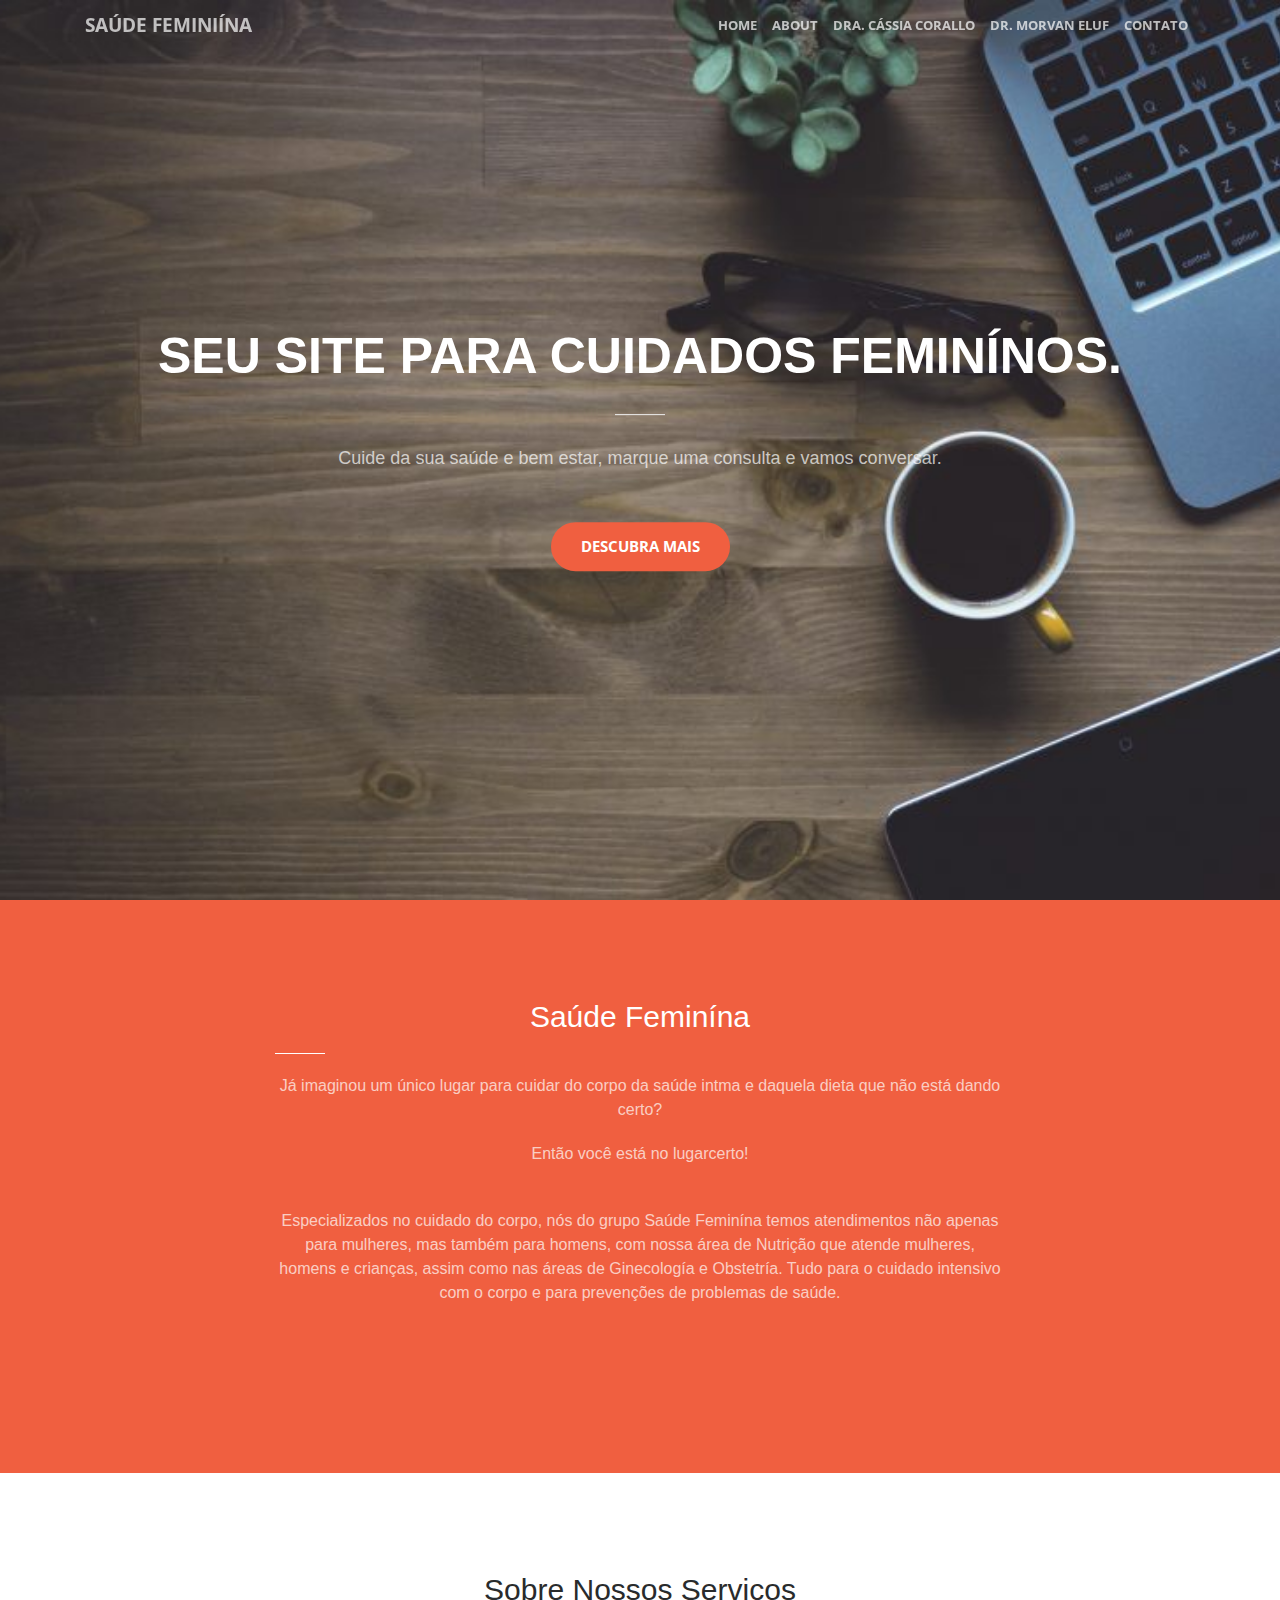
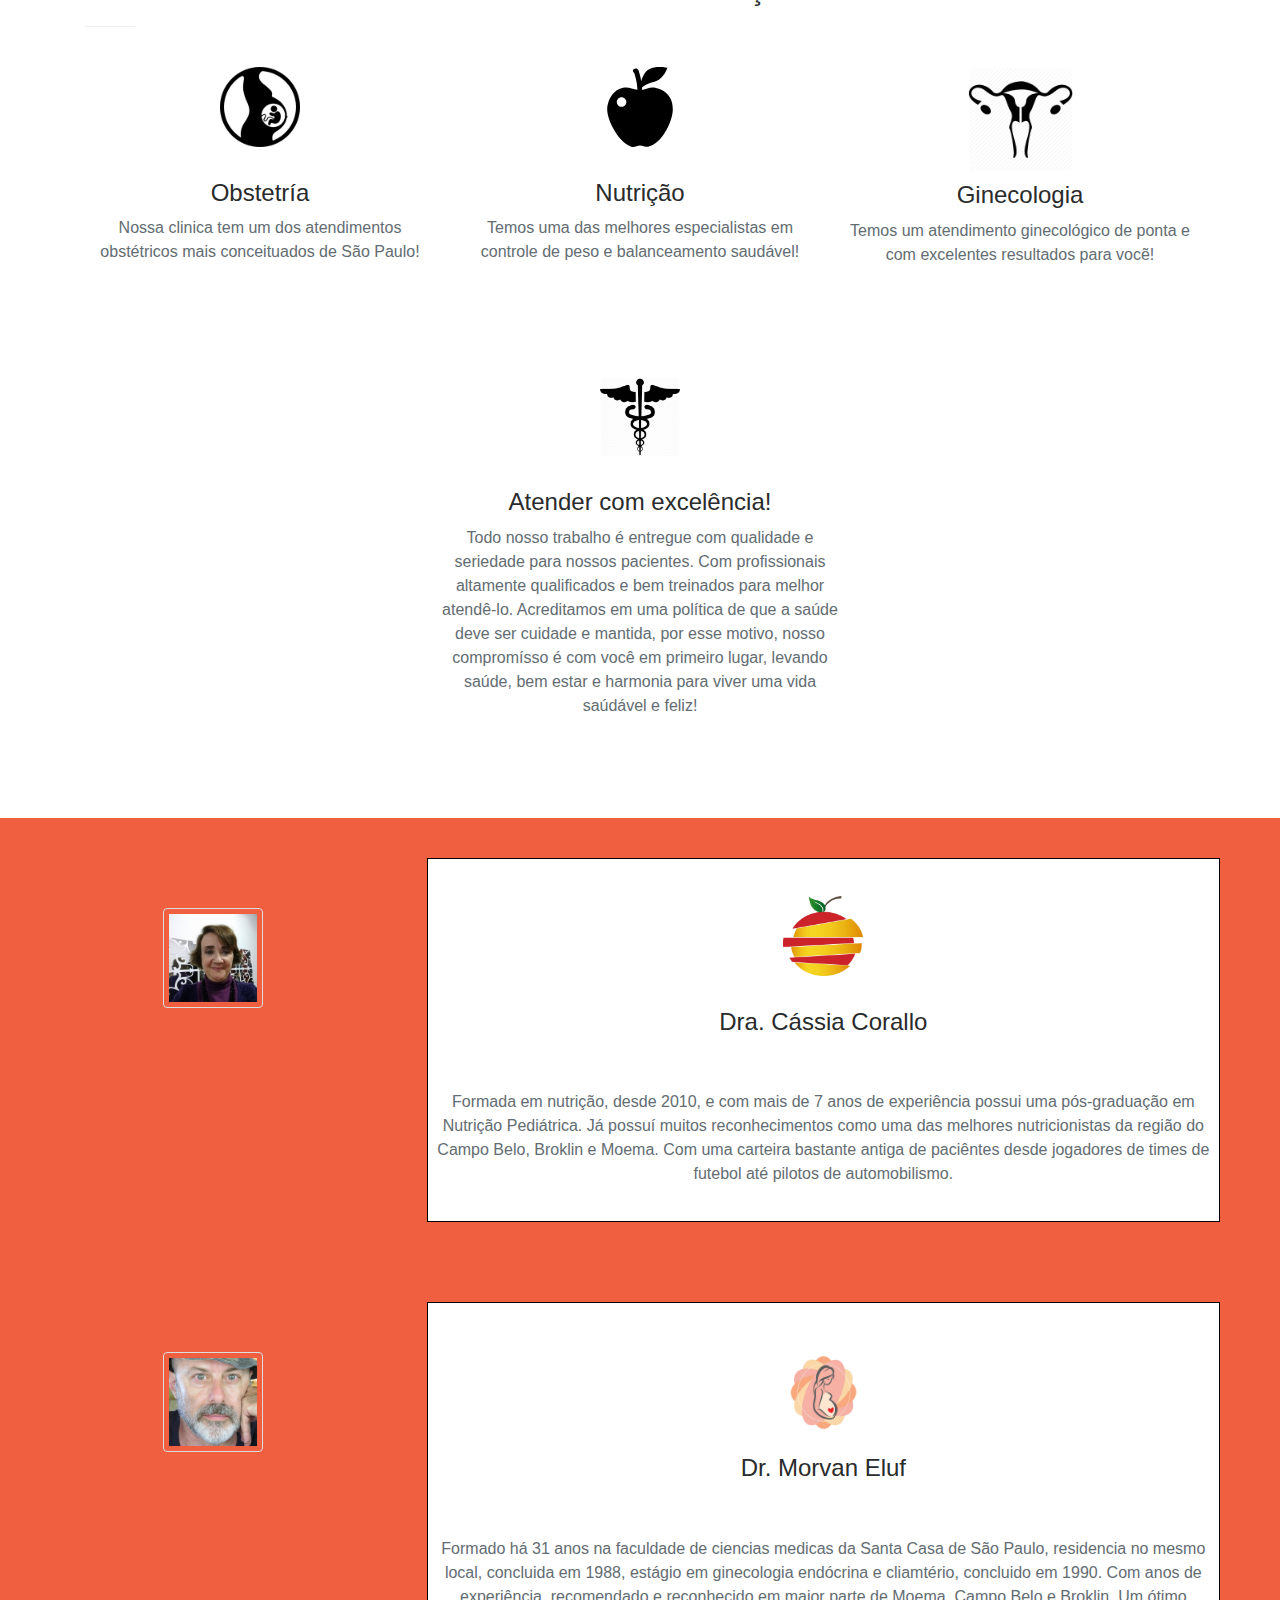
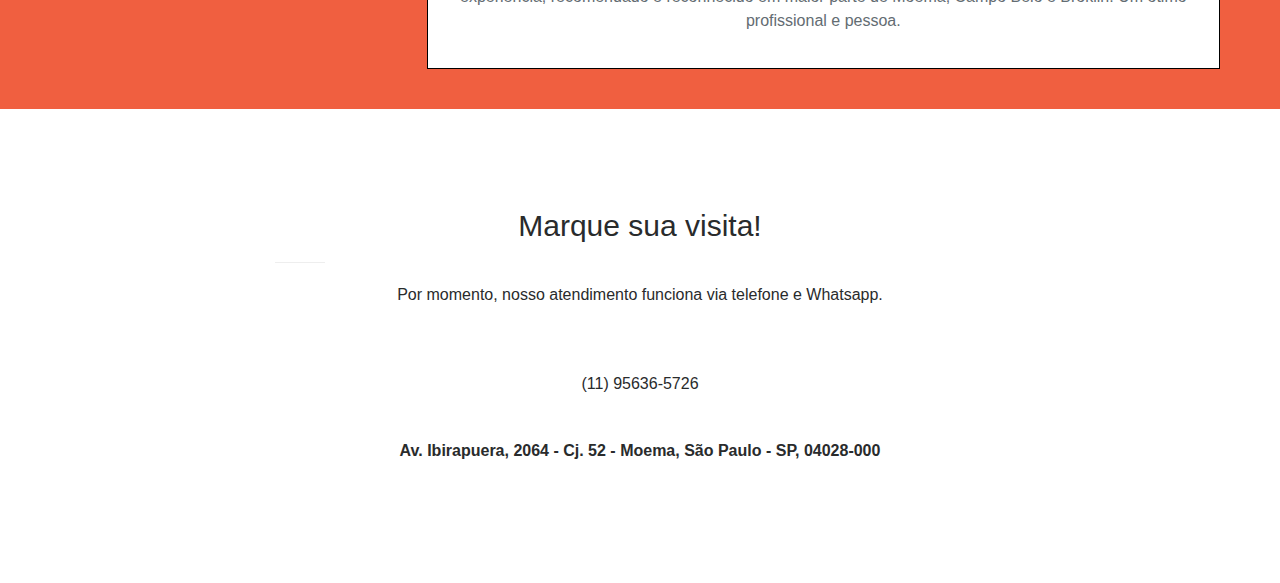
<file: index.html>
<!DOCTYPE html>
<html lang="pt">

<head>

    <meta charset="utf-8">
    <meta name="viewport" content="width=device-width, initial-scale=1, shrink-to-fit=no">
    <meta name="description" content="">
    <meta name="saudefeminina" content="">

    <title>Saúde Feminína</title>

    <!-- Bootstrap core CSS -->
    <link href="./vendor/bootstrap/css/bootstrap.min.css" rel="stylesheet">

    <!-- Custom fonts for this template -->
    <link href="./vendor/font-awesome/css/font-awesome.min.css" rel="stylesheet" type="text/css">
    <link href='https://fonts.googleapis.com/css?family=Open+Sans:300italic,400italic,600italic,700italic,800italic,400,300,600,700,800' rel='stylesheet' type='text/css'>
    <link href='https://fonts.googleapis.com/css?family=Merriweather:400,300,300italic,400italic,700,700italic,900,900italic' rel='stylesheet' type='text/css'>

    <!-- Plugin CSS -->
    <link href="./vendor/magnific-popup/magnific-popup.css" rel="stylesheet">

    <!-- Custom styles for this template -->
    <link href="./css/creative.min.css" rel="stylesheet">

    <!-- Import CSS Icons -->
    <link href="./css/icons.css" rel="stylesheet">
    <link href="./css/persona.css" rel="stylesheet">
    <link rel="stylesheet" href="https://www.w3schools.com/w3css/4/w3.css">

    <!-- Temporary navbar container fix -->
    <style>
    .navbar-toggler {
        z-index: 1;
    }

    @media (max-width: 576px) {
        nav > .container {
            width: 100%;
        }
    }
</style>

<link rel="icon" href="./img/icons/s.jpg" />

</head>

<body id="page-top">

    <!-- Navigation -->
    <nav class="navbar fixed-top navbar-toggleable-md navbar-light" id="mainNav">
        <button class="navbar-toggler navbar-toggler-right"
                type="button" data-toggle="collapse" data-target="#navbarExample"
                aria-controls="navbarExample" aria-expanded="false" aria-label="Toggle navigation">
            <span class="navbar-toggler-icon"></span>
        </button>
        <div class="container">
            <a class="navbar-brand" href="#page-top">Saúde Feminiína</a>
            <div class="collapse navbar-collapse" id="navbarExample">
                <ul class="navbar-nav ml-auto">
                    <li class="nav-item">
                        <a class="nav-link" href="#home">Home</a>
                    </li>
                    <li class="nav-item">
                        <a class="nav-link" href="#about">About</a>
                    </li>
                    <li class="nav-item">
                        <a class="nav-link" href="#cassia">Dra. Cássia Corallo</a>
                    </li>
                    <li class="nav-item">
                        <a class="nav-link" href="#morvan">Dr. Morvan Eluf</a>
                    </li>
                    <li class="nav-item">
                        <a class="nav-link" href="#contact">Contato</a>
                    </li>
                </ul>
            </div>
        </div>
    </nav>

    <header class="masthead">
        <div class="header-content">
            <div class="header-content-inner">
                <h1 id="homeHeading">Seu site para cuidados feminínos.</h1>
                <hr>
                <p>Cuide da sua saúde e bem estar, marque uma consulta e vamos conversar.</p>
                <a class="btn btn-primary btn-xl" href="#home">Descubra mais</a>
            </div>
        </div>
    </header>

    <section class="bg-primary" id="home">
        <div class="container">
            <div class="row">
                <div class="col-lg-8 offset-lg-2 text-center">
                    <h2 class="section-heading text-white">Saúde Feminína</h2>
                    <hr class="light">
                    <p class="text-faded">Já imaginou um único lugar para cuidar do corpo
                                        da saúde intma e daquela dieta que não está dando certo?</p>
                    <p class="text-faded">Então você está no lugarcerto!</p>
                    <br>
                    <p class="text-faded">Especializados no cuidado do corpo, nós do grupo Saúde Feminína
                                        temos atendimentos não apenas para mulheres, mas também para homens, com nossa área de Nutrição que atende
                                        mulheres, homens e crianças, assim como nas áreas de Ginecología e Obstetría. Tudo para o cuidado intensivo com o
                                        corpo e para prevenções de problemas de saúde.</p>
                    <a class="btn btn-default btn-xl sr-button" href="#about">Vamos Começar!</a>
                </div>
            </div>
        </div>
    </section>

    <section id="about">
        <div class="container">
            <div class="row">
                <div class="col-lg-12 text-center">
                    <h2 class="section-heading">Sobre Nossos Serviços</h2>
                    <hr class="primary">
                </div>
            </div>
        </div>
        <div class="container">
            <div class="row">
                <div class="col-lg-4 col-md-6 text-center">
                    <div class="service-box">
                        <img class="about_icon" src="./img/icons/baby.png">
                        <br>
                        <br>
                        <h3>Obstetría</h3>
                        <p class="text-muted">Nossa clinica tem um dos atendimentos obstétricos mais conceituados de São Paulo!</p>
                    </div>
                </div>
                <div class="col-lg-4 col-md-6 text-center">
                    <div class="service-box">
                        <img class="about_icon" src="./img/icons/maca.svg">
                        <br>
                        <br>
                        <h3>Nutrição</h3>
                        <p class="text-muted">Temos uma das melhores especialistas em controle de peso e balanceamento saudável!</p>
                    </div>
                </div>
                <div class="col-lg-4 col-md-6 text-center">
                    <div class="service-box">
                        <img  class="about_icon_female" src="./img/icons/female.png">
                        <br>
                        <h3>Ginecologia</h3>
                        <p class="text-muted">Temos um atendimento ginecológico de ponta e com excelentes resultados para vocẽ!</p>
                    </div>
                </div>
            </div>
            <br>
            <br>
            <br>
            <br>
            <div  class="row">
                <div class="col-lg-12 col-md-6 text-center">
                    <div class="service-box">
                        <img class="about_icon" src="./img/icons/medic.png">
                        <br>
                        <br>
                        <h3> Atender com excelência! </h3>
                        <p class="text-muted">Todo nosso trabalho é entregue com qualidade e seriedade para nossos pacientes.
                                            Com profissionais altamente qualificados e bem treinados para melhor atendê-lo.
                                            Acreditamos em uma política de que a saúde deve ser cuidade e mantida, por esse motivo,
                                            nosso compromísso é com você em primeiro lugar, levando saúde, bem estar e harmonia para viver
                                            uma vida saúdável e feliz!</p>
                    </div>
                </div>
            </div>
        </div>
    </section>

    <div class="row">
        <div class="col-sm-12 doutores">
            <section class="no-padding" id="cassia">
                <div class="container-fluid">
                    <div class="row no-gutter">
                        <div class="col-lg-4 col-sm-6">
                        <div class="alinhar_doctor"><img class="doutor" src="./img/doctor/cassia.jpg"></div>
                        </div>
                        <div class="col-lg-8 col-sm-6 info_doutor">
                        <div class="box_doutor">
                            <br>
                            <img class="about_icon" src="./img/icons/maca_cassia.jpg">
                            <br>
                            <br>
                            <h3 class="h_doctor"> Dra. Cássia Corallo </h3>
                            <br>
                            <br>
                            <p class="text-muted alinhamento">
                            Formada em nutrição, desde 2010, e com mais de 7 anos de experiência possui uma pós-graduação
                            em Nutrição Pediátrica. Já possuí muitos reconhecimentos como uma das melhores nutricionistas
                            da região do Campo Belo, Broklin e Moema. Com uma carteira bastante antiga de paciêntes desde jogadores
                            de times de futebol até pilotos de automobilismo.
                            </p>
                        </div>
                        </div>
                    </div>
                </div>
            </section>

            <section class="no-padding" id="morvan">
                <div class="container-fluid">
                    <div class="row no-gutter">
                        <div class="col-lg-4 col-sm-6">
                        <div class="alinhar_doctor"><img class="doutor" src="./img/doctor/morvan.jpg"></div>
                        </div>
                        <div class="col-lg-8 col-sm-6 info_doutor">
                        <div class="box_doutor">
                            <br>
                            <img class="about_icon_female" src="./img/icons/mae_morvan.jpg">
                            <br>
                            <h3 class="h_doctor"> Dr. Morvan Eluf </h3>
                            <br>
                            <br>
                            <p class="text-muted alinhamento">
                            Formado há 31 anos na faculdade de ciencias medicas da Santa 
                            Casa de São Paulo, residencia no mesmo local, concluida em 1988, 
                            estágio em ginecologia endócrina e cliamtério, concluido em 1990.
                            Com anos de experiência, recomendado e reconhecido em maior parte
                            de Moema, Campo Belo e Broklin. Um ótimo profissional e pessoa.
                            </p>
                        </div>
                        </div>
                    </div>
                </div>
            </section>
        </div>
    </div>

    <section id="contact">
        <div class="container">
            <div class="row">
                <div class="col-lg-8 offset-lg-2 text-center">
                    <h2 class="section-heading">Marque sua visita!</h2>
                    <hr class="primary">
                    <p>Por momento, nosso atendimento funciona via telefone e Whatsapp.</p>
                </div>
                <div class="col-lg-8 offset-lg-2 text-center">
                    <i class="fa fa-phone fa-3x sr-contact"></i>
                    <p>(11) 95636-5726</p>
                </div>
                <div class="col-lg-8 offset-lg-2 text-center">
                    <br>
                    <p><strong>Av. Ibirapuera, 2064 - Cj. 52 - Moema, São Paulo - SP, 04028-000</strong></p>
                </div>
            </div>
        </div>
    </section>

    <!-- Bootstrap core JavaScript -->
    <script src="./vendor/jquery/jquery.min.js"></script>
    <script src="./vendor/tether/tether.min.js"></script>
    <script src="./vendor/bootstrap/js/bootstrap.min.js"></script>

    <!-- Plugin JavaScript -->
    <script src="./vendor/jquery-easing/jquery.easing.min.js"></script>
    <script src="./vendor/scrollreveal/scrollreveal.min.js"></script>
    <script src="./vendor/magnific-popup/jquery.magnific-popup.min.js"></script>

    <!-- Custom scripts for this template -->
    <script src="./js/creative.min.js"></script>

</body>

</html>
</file>
<file: css/icons.css>
.about_icon{
  text-align: center;
  width: 80px;
  height: 80px;
}

.about_icon_female{
  text-align: center;
  width: 105px;
  height: 105px;
}
</file>
<file: css/persona.css>
.doutores{
  background-color: #F05F40;
  background-repeat: no-repeat;
  background-size: 100%;
}

.doutor{
  width: 100px;
  height: 100px;
  border: 1px solid #ddd;
  border-radius: 4px;
  padding: 5px;
}

.alinhar_doctor{
  text-align: center;
  opacity: none;
  padding-top: 90px;
  left: 50%;
}

.info_doutor{
  padding-top: 40px;
  padding-bottom: 40px;
}

.box_doutor{
  padding-top: 15px;
  padding-bottom: 15px;
  background-color: white;
  border: solid black 1px;
  margin-right: 60px;
  text-align: center;
}

.alinhamento{
  text-align: center;
}

.h_doctor{
  text-align: center;
}
</file>
<file: css/creative.min.css>
/*!
 * Start Bootstrap - Createive v4.0.0-alpha (http://startbootstrap.com/template-overviews/creative)
 * Copyright 2013-2017 Start Bootstrap
 * Licensed under MIT (https://github.com/BlackrockDigital/startbootstrap-creative/blob/master/LICENSE)
 */body,html{width:100%;height:100%}body{font-family:Merriweather,'Helvetica Neue',Arial,sans-serif}hr{max-width:50px;border-width:3px;border-color:#f05f40}hr.light{border-color:#fff}a{color:#f05f40;-webkit-transition:all .2s;-moz-transition:all .2s;transition:all .2s}a:focus,a:hover{color:#f05f40}h1,h2,h3,h4,h5,h6{font-family:'Open Sans','Helvetica Neue',Arial,sans-serif}p{font-size:16px;line-height:1.5;margin-bottom:20px}.bg-primary{background-color:#f05f40!important}.bg-dark{color:#fff;background-color:#222!important}.text-faded{color:rgba(255,255,255,.7)}section{padding:100px 0}.section-heading{margin-top:0}.no-padding{padding:0}::-moz-selection{color:#fff;background:#222;text-shadow:none}::selection{color:#fff;background:#222;text-shadow:none}img::selection{color:#fff;background:0 0}img::-moz-selection{color:#fff;background:0 0}body{-webkit-tap-highlight-color:#222}#mainNav{border-color:rgba(34,34,34,.05);background-color:#fff;font-family:'Open Sans','Helvetica Neue',Arial,sans-serif;-webkit-transition:all .2s;-moz-transition:all .2s;transition:all .2s}#mainNav .navbar-brand{font-weight:700;text-transform:uppercase;color:#f05f40;font-family:'Open Sans','Helvetica Neue',Arial,sans-serif}#mainNav .navbar-brand:focus,#mainNav .navbar-brand:hover{color:#f05f40}#mainNav .navbar-toggle{font-size:12px;font-weight:700;text-transform:uppercase;color:#222}#mainNav .navbar-nav>li.nav-item>a.nav-link,#mainNav .navbar-nav>li.nav-item>a.nav-link:focus{font-size:13px;font-weight:700;text-transform:uppercase;color:#222}#mainNav .navbar-nav>li.nav-item>a.nav-link:focus:hover,#mainNav .navbar-nav>li.nav-item>a.nav-link:hover{color:#f05f40}#mainNav .navbar-nav>li.nav-item>a.nav-link.active,#mainNav .navbar-nav>li.nav-item>a.nav-link:focus.active{color:#f05f40!important;background-color:transparent}#mainNav .navbar-nav>li.nav-item>a.nav-link.active:hover,#mainNav .navbar-nav>li.nav-item>a.nav-link:focus.active:hover{background-color:transparent}@media (min-width:992px){#mainNav{border-color:rgba(255,255,255,.3);background-color:transparent}#mainNav .navbar-brand{color:rgba(255,255,255,.7)}#mainNav .navbar-brand:focus,#mainNav .navbar-brand:hover{color:#fff}#mainNav .navbar-nav>li.nav-item>a.nav-link,#mainNav .navbar-nav>li.nav-item>a.nav-link:focus{color:rgba(255,255,255,.7)}#mainNav .navbar-nav>li.nav-item>a.nav-link:focus:hover,#mainNav .navbar-nav>li.nav-item>a.nav-link:hover{color:#fff}#mainNav.navbar-shrink{border-color:rgba(34,34,34,.05);background-color:#fff}#mainNav.navbar-shrink .navbar-brand{font-size:16px;color:#f05f40}#mainNav.navbar-shrink .navbar-brand:focus,#mainNav.navbar-shrink .navbar-brand:hover{color:#f05f40}#mainNav.navbar-shrink .navbar-nav>li.nav-item>a.nav-link,#mainNav.navbar-shrink .navbar-nav>li.nav-item>a.nav-link:focus{color:#222}#mainNav.navbar-shrink .navbar-nav>li.nav-item>a.nav-link:focus:hover,#mainNav.navbar-shrink .navbar-nav>li.nav-item>a.nav-link:hover{color:#f05f40}}header.masthead{position:relative;width:100%;min-height:auto;text-align:center;color:#fff;background-image:url(../img/header.jpg);background-position:center;-webkit-background-size:cover;-moz-background-size:cover;-o-background-size:cover;background-size:cover}header.masthead .header-content{position:relative;width:100%;padding:100px 15px 100px;text-align:center}header.masthead .header-content .header-content-inner h1{font-size:30px;font-weight:700;margin-top:0;margin-bottom:0;text-transform:uppercase}header.masthead .header-content .header-content-inner hr{margin:30px auto}header.masthead .header-content .header-content-inner p{font-size:16px;font-weight:300;margin-bottom:50px;color:rgba(255,255,255,.7)}@media (min-width:768px){header.masthead{height:100%;min-height:600px}header.masthead .header-content{position:absolute;top:50%;padding:0 50px;-webkit-transform:translateY(-50%);-ms-transform:translateY(-50%);transform:translateY(-50%)}header.masthead .header-content .header-content-inner{max-width:1000px;margin-right:auto;margin-left:auto}header.masthead .header-content .header-content-inner h1{font-size:50px}header.masthead .header-content .header-content-inner p{font-size:18px;max-width:80%;margin-right:auto;margin-left:auto}}.service-box{max-width:400px;margin:50px auto 0}@media (min-width:992px){.service-box{margin:20px auto 0}}.service-box p{margin-bottom:0}.portfolio-box{position:relative;display:block;max-width:650px;margin:0 auto}.portfolio-box .portfolio-box-caption{position:absolute;bottom:0;display:block;width:100%;height:100%;text-align:center;opacity:0;color:#fff;background:rgba(240,95,64,.9);-webkit-transition:all .2s;-moz-transition:all .2s;transition:all .2s}.portfolio-box .portfolio-box-caption .portfolio-box-caption-content{position:absolute;top:50%;width:100%;transform:translateY(-50%);text-align:center}.portfolio-box .portfolio-box-caption .portfolio-box-caption-content .project-category,.portfolio-box .portfolio-box-caption .portfolio-box-caption-content .project-name{padding:0 15px;font-family:'Open Sans','Helvetica Neue',Arial,sans-serif}.portfolio-box .portfolio-box-caption .portfolio-box-caption-content .project-category{font-size:14px;font-weight:600;text-transform:uppercase}.portfolio-box .portfolio-box-caption .portfolio-box-caption-content .project-name{font-size:18px}.portfolio-box:hover .portfolio-box-caption{opacity:1}.portfolio-box:focus{outline:0}@media (min-width:768px){.portfolio-box .portfolio-box-caption .portfolio-box-caption-content .project-category{font-size:16px}.portfolio-box .portfolio-box-caption .portfolio-box-caption-content .project-name{font-size:22px}}.call-to-action{padding:50px 0}.call-to-action h2{margin:0 auto 20px}.text-primary{color:#f05f40!important}.no-gutter>[class*=col-]{padding-right:0;padding-left:0}.btn-default{color:#222;border-color:#fff;background-color:#fff}.btn-default.focus,.btn-default:focus{color:#222;border-color:#bfbfbf;background-color:#e6e6e6}.btn-default:hover{color:#222;border-color:#e0e0e0;background-color:#e6e6e6}.btn-default.active,.btn-default:active,.open>.btn-default.dropdown-toggle{color:#222;border-color:#e0e0e0;background-color:#e6e6e6}.btn-default.active.focus,.btn-default.active:focus,.btn-default.active:hover,.btn-default:active.focus,.btn-default:active:focus,.btn-default:active:hover,.open>.btn-default.dropdown-toggle.focus,.open>.btn-default.dropdown-toggle:focus,.open>.btn-default.dropdown-toggle:hover{color:#222;border-color:#bfbfbf;background-color:#d4d4d4}.btn-default.active,.btn-default:active,.open>.btn-default.dropdown-toggle{background-image:none}.btn-default.disabled.focus,.btn-default.disabled:focus,.btn-default.disabled:hover,.btn-default[disabled].focus,.btn-default[disabled]:focus,.btn-default[disabled]:hover,fieldset[disabled] .btn-default.focus,fieldset[disabled] .btn-default:focus,fieldset[disabled] .btn-default:hover{border-color:#fff;background-color:#fff}.btn-default .badge{color:#fff;background-color:#222}.btn-primary{color:#fff;border-color:#f05f40;background-color:#f05f40}.btn-primary.focus,.btn-primary:focus{color:#fff;border-color:#a4270d;background-color:#eb3812}.btn-primary:hover{color:#fff;border-color:#e13612;background-color:#eb3812}.btn-primary.active,.btn-primary:active,.open>.btn-primary.dropdown-toggle{color:#fff;border-color:#e13612;background-color:#eb3812}.btn-primary.active.focus,.btn-primary.active:focus,.btn-primary.active:hover,.btn-primary:active.focus,.btn-primary:active:focus,.btn-primary:active:hover,.open>.btn-primary.dropdown-toggle.focus,.open>.btn-primary.dropdown-toggle:focus,.open>.btn-primary.dropdown-toggle:hover{color:#fff;border-color:#a4270d;background-color:#c93110}.btn-primary.active,.btn-primary:active,.open>.btn-primary.dropdown-toggle{background-image:none}.btn-primary.disabled.focus,.btn-primary.disabled:focus,.btn-primary.disabled:hover,.btn-primary[disabled].focus,.btn-primary[disabled]:focus,.btn-primary[disabled]:hover,fieldset[disabled] .btn-primary.focus,fieldset[disabled] .btn-primary:focus,fieldset[disabled] .btn-primary:hover{border-color:#f05f40;background-color:#f05f40}.btn-primary .badge{color:#f05f40;background-color:#fff}.btn{font-weight:700;text-transform:uppercase;border:none;border-radius:300px;font-family:'Open Sans','Helvetica Neue',Arial,sans-serif}.btn-xl{padding:15px 30px}
</file>
